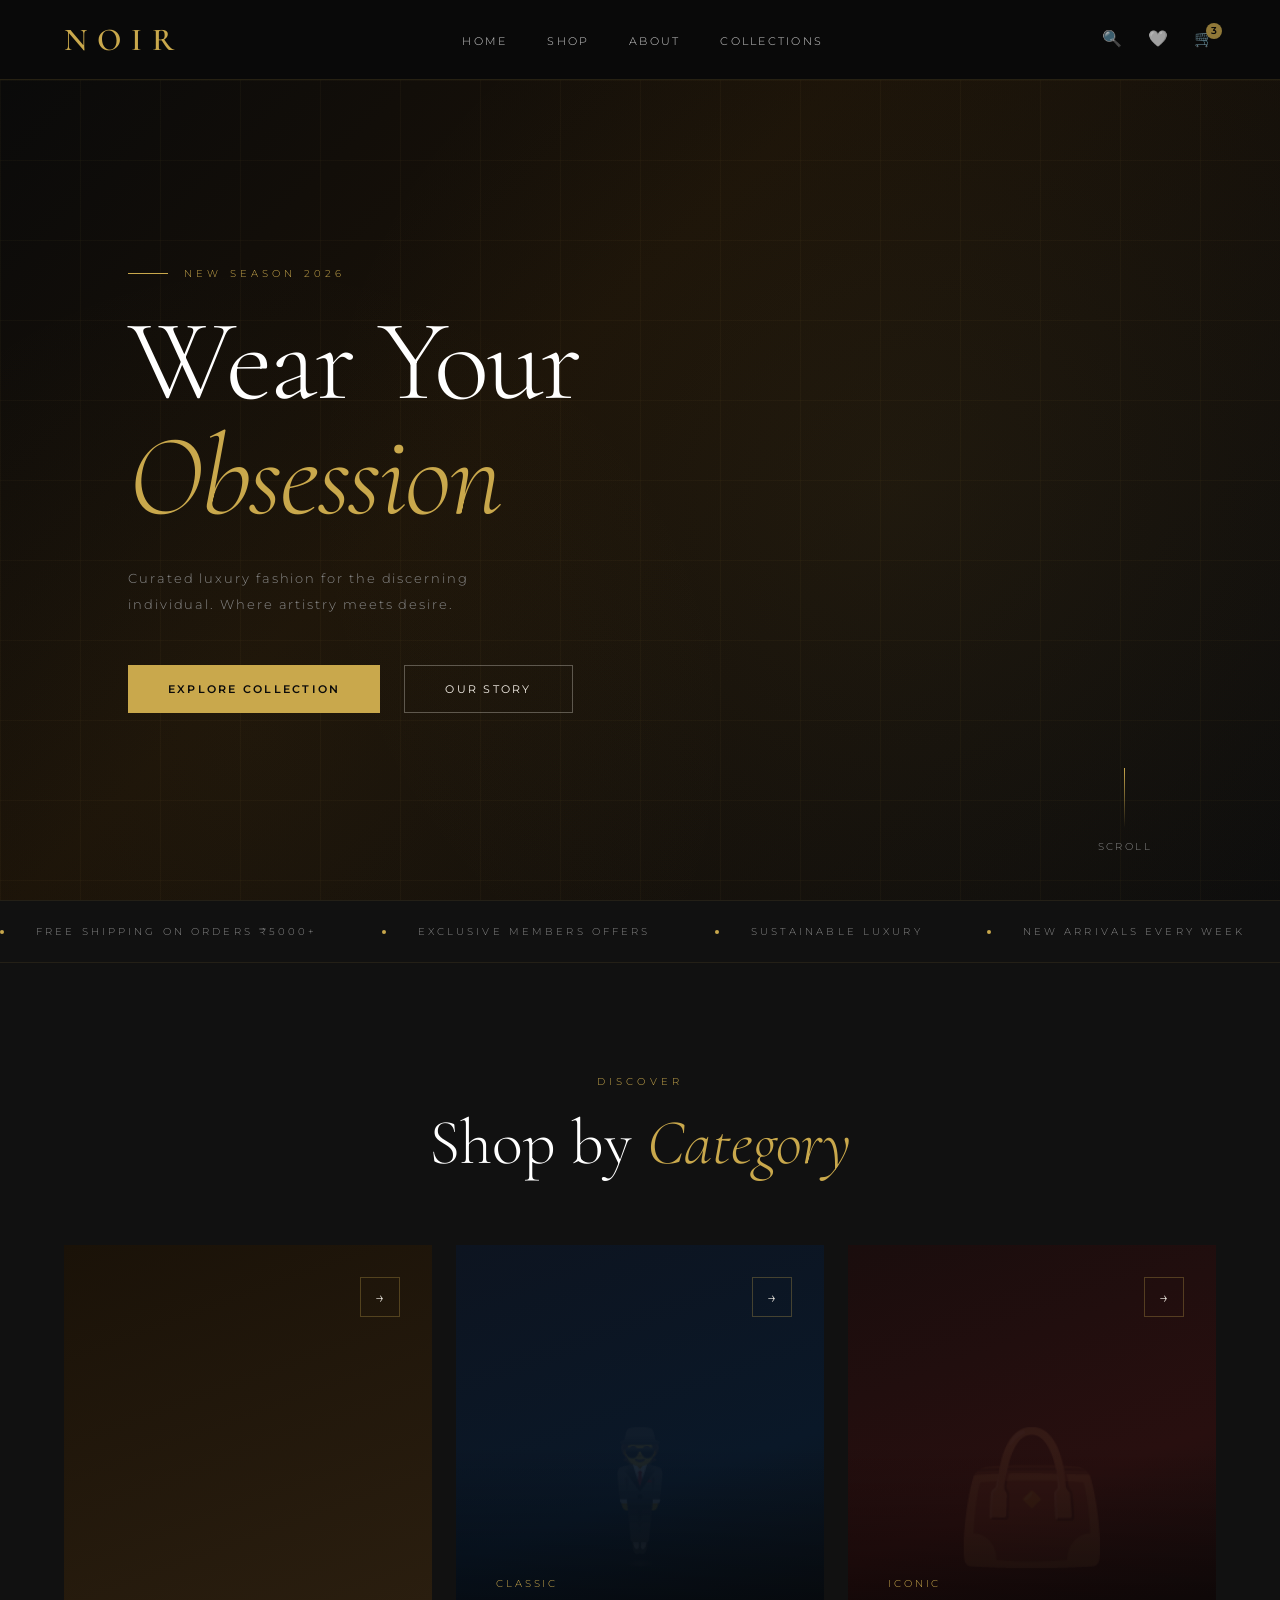
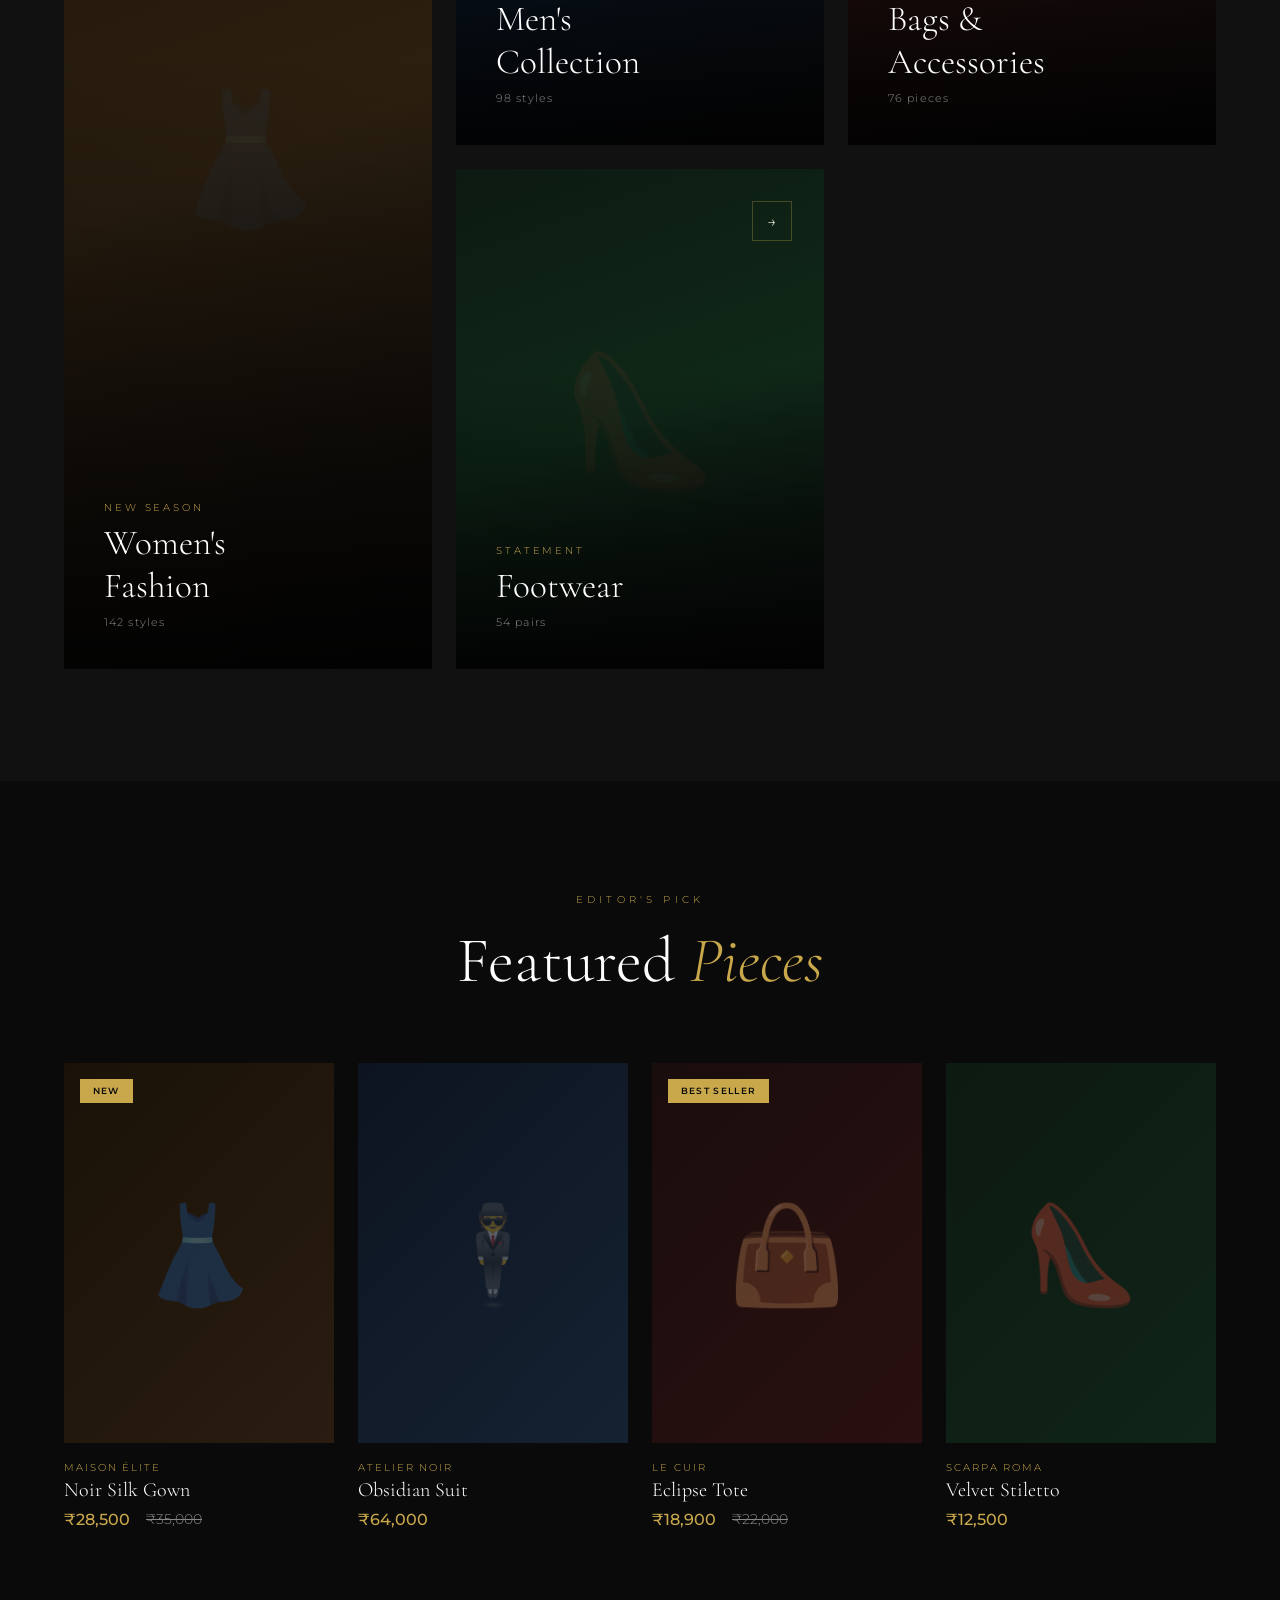
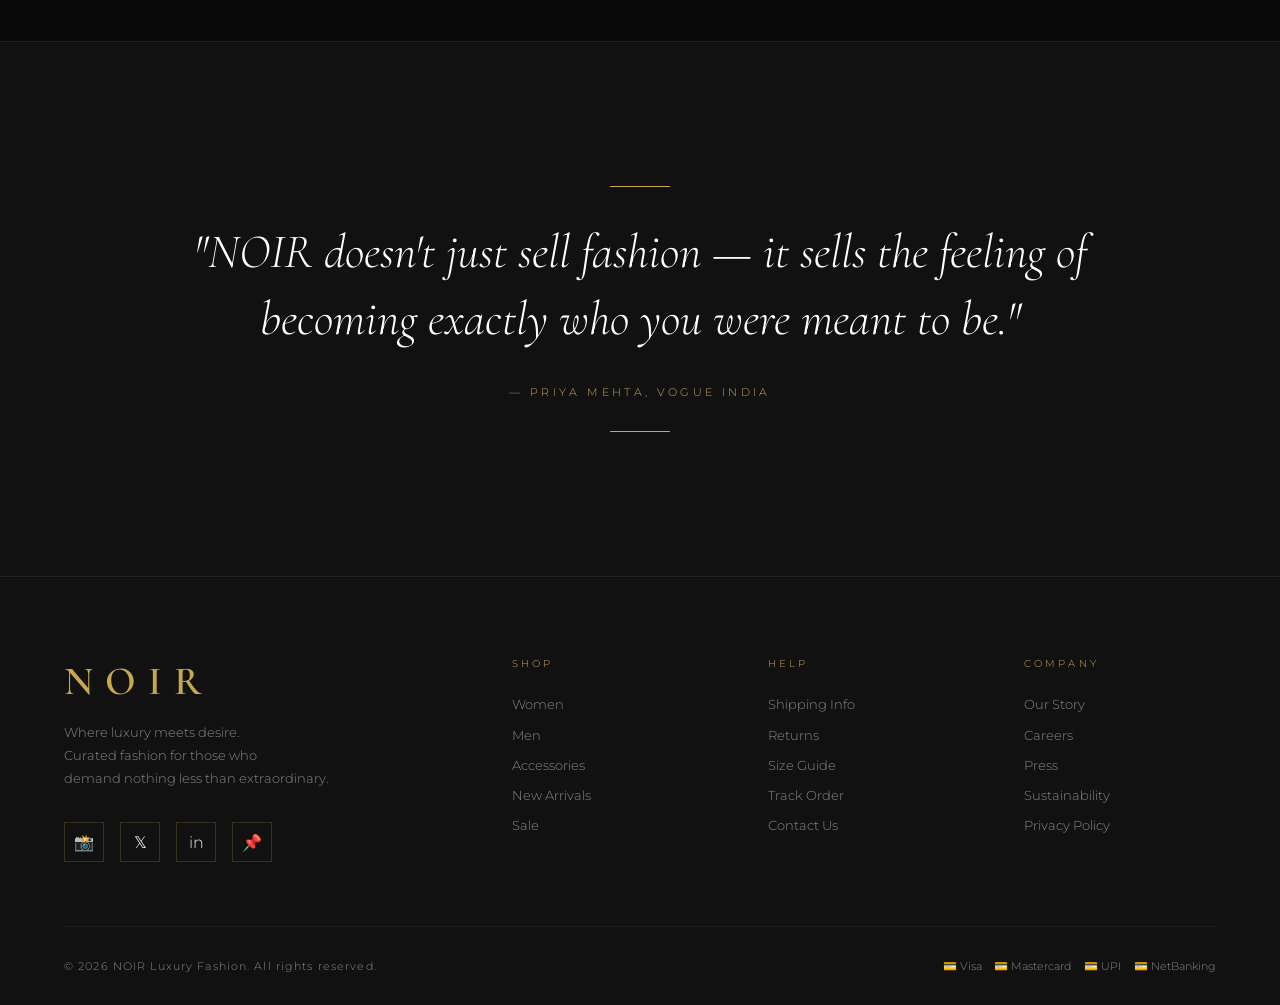
<file: index.html>
<!DOCTYPE html>
<html lang="en">
<head>
  <meta charset="UTF-8" />
  <meta name="viewport" content="width=device-width, initial-scale=1.0"/>
  <title>NOIR — Luxury Fashion</title>
  <link href="https://fonts.googleapis.com/css2?family=Cormorant+Garamond:ital,wght@0,300;0,400;0,600;1,300;1,400&family=Montserrat:wght@300;400;500;600&display=swap" rel="stylesheet"/>
  <style>
    :root {
      --black: #0a0a0a;
      --off-black: #111111;
      --dark: #1a1a1a;
      --mid: #2a2a2a;
      --gold: #c9a84c;
      --gold-light: #e8c97a;
      --cream: #f5f0e8;
      --white: #ffffff;
      --gray: #888888;
      --light-gray: #cccccc;
      --font-display: 'Cormorant Garamond', serif;
      --font-body: 'Montserrat', sans-serif;
    }

    * { margin: 0; padding: 0; box-sizing: border-box; }

    html { scroll-behavior: smooth; }

    body {
      background: var(--black);
      color: var(--cream);
      font-family: var(--font-body);
      font-weight: 300;
      overflow-x: hidden;
    }

    /* ─── NAV ─── */
    nav {
      position: fixed; top: 0; left: 0; right: 0; z-index: 999;
      display: flex; align-items: center; justify-content: space-between;
      padding: 0 4rem;
      height: 80px;
      background: rgba(10,10,10,0.92);
      backdrop-filter: blur(12px);
      border-bottom: 1px solid rgba(201,168,76,0.15);
      transition: all 0.3s ease;
    }

    .nav-logo {
      font-family: var(--font-display);
      font-size: 2rem;
      font-weight: 600;
      letter-spacing: 0.3em;
      color: var(--gold);
      cursor: pointer;
      text-decoration: none;
    }

    .nav-links {
      display: flex; gap: 2.5rem; list-style: none;
    }

    .nav-links a {
      font-size: 0.7rem;
      letter-spacing: 0.2em;
      text-transform: uppercase;
      color: var(--light-gray);
      text-decoration: none;
      transition: color 0.3s;
      cursor: pointer;
    }

    .nav-links a:hover { color: var(--gold); }

    .nav-actions {
      display: flex; align-items: center; gap: 1.5rem;
    }

    .nav-icon {
      width: 22px; height: 22px;
      cursor: pointer; opacity: 0.7;
      transition: opacity 0.3s;
      position: relative;
    }
    .nav-icon:hover { opacity: 1; }

    .cart-badge {
      position: absolute; top: -6px; right: -6px;
      background: var(--gold); color: var(--black);
      font-size: 0.6rem; font-weight: 600;
      width: 16px; height: 16px;
      border-radius: 50%;
      display: flex; align-items: center; justify-content: center;
    }

    /* ─── PAGES ─── */
    .page { display: none; min-height: 100vh; padding-top: 80px; }
    .page.active { display: block; }

    /* ─── HOME PAGE ─── */
    .hero {
      position: relative; height: calc(100vh - 80px);
      display: flex; align-items: center;
      overflow: hidden;
    }

    .hero-bg {
      position: absolute; inset: 0;
      background: linear-gradient(135deg, #0a0a0a 0%, #1a1208 40%, #0d0d0d 100%);
    }

    .hero-pattern {
      position: absolute; inset: 0;
      background-image:
        radial-gradient(circle at 70% 50%, rgba(201,168,76,0.06) 0%, transparent 60%),
        radial-gradient(circle at 20% 80%, rgba(201,168,76,0.04) 0%, transparent 40%);
    }

    .hero-grid {
      position: absolute; inset: 0;
      background-image: linear-gradient(rgba(201,168,76,0.04) 1px, transparent 1px),
        linear-gradient(90deg, rgba(201,168,76,0.04) 1px, transparent 1px);
      background-size: 80px 80px;
    }

    .hero-content {
      position: relative; z-index: 2;
      padding: 0 8rem;
      max-width: 900px;
      animation: heroIn 1.2s cubic-bezier(0.16, 1, 0.3, 1) forwards;
    }

    @keyframes heroIn {
      from { opacity: 0; transform: translateY(40px); }
      to   { opacity: 1; transform: translateY(0); }
    }

    .hero-eyebrow {
      font-size: 0.65rem;
      letter-spacing: 0.4em;
      text-transform: uppercase;
      color: var(--gold);
      margin-bottom: 1.5rem;
      display: flex; align-items: center; gap: 1rem;
    }

    .hero-eyebrow::before {
      content: '';
      display: block; width: 40px; height: 1px;
      background: var(--gold);
    }

    .hero-title {
      font-family: var(--font-display);
      font-size: clamp(4rem, 9vw, 8rem);
      font-weight: 300;
      line-height: 1;
      letter-spacing: -0.02em;
      color: var(--white);
      margin-bottom: 2rem;
    }

    .hero-title em {
      font-style: italic;
      color: var(--gold);
    }

    .hero-sub {
      font-size: 0.8rem;
      letter-spacing: 0.15em;
      color: var(--gray);
      max-width: 400px;
      line-height: 2;
      margin-bottom: 3rem;
    }

    .hero-cta {
      display: flex; gap: 1.5rem;
    }

    .btn-primary {
      background: var(--gold);
      color: var(--black);
      border: none;
      padding: 1rem 2.5rem;
      font-family: var(--font-body);
      font-size: 0.7rem;
      font-weight: 600;
      letter-spacing: 0.2em;
      text-transform: uppercase;
      cursor: pointer;
      transition: all 0.3s;
    }

    .btn-primary:hover {
      background: var(--gold-light);
      transform: translateY(-2px);
      box-shadow: 0 12px 40px rgba(201,168,76,0.3);
    }

    .btn-outline {
      background: transparent;
      color: var(--cream);
      border: 1px solid rgba(245,240,232,0.3);
      padding: 1rem 2.5rem;
      font-family: var(--font-body);
      font-size: 0.7rem;
      font-weight: 400;
      letter-spacing: 0.2em;
      text-transform: uppercase;
      cursor: pointer;
      transition: all 0.3s;
    }

    .btn-outline:hover {
      border-color: var(--gold);
      color: var(--gold);
    }

    .hero-scroll {
      position: absolute; bottom: 3rem; right: 8rem;
      display: flex; flex-direction: column; align-items: center; gap: 0.8rem;
      font-size: 0.6rem; letter-spacing: 0.25em; text-transform: uppercase;
      color: var(--gray);
      animation: bounce 2s ease-in-out infinite;
    }

    @keyframes bounce {
      0%, 100% { transform: translateY(0); }
      50% { transform: translateY(-6px); }
    }

    .scroll-line {
      width: 1px; height: 60px;
      background: linear-gradient(to bottom, var(--gold), transparent);
    }

    /* ─── FEATURED CATEGORIES ─── */
    .section { padding: 7rem 4rem; }
    .section-header { text-align: center; margin-bottom: 4rem; }

    .section-eyebrow {
      font-size: 0.65rem;
      letter-spacing: 0.4em;
      text-transform: uppercase;
      color: var(--gold);
      margin-bottom: 1rem;
    }

    .section-title {
      font-family: var(--font-display);
      font-size: clamp(2.5rem, 5vw, 4rem);
      font-weight: 300;
      color: var(--white);
    }

    .section-title em { font-style: italic; color: var(--gold); }

    .categories-grid {
      display: grid;
      grid-template-columns: repeat(3, 1fr);
      gap: 1.5rem;
      max-width: 1400px;
      margin: 0 auto;
    }

    .cat-card {
      position: relative;
      height: 500px;
      cursor: pointer;
      overflow: hidden;
      background: var(--dark);
    }

    .cat-card:first-child { grid-row: span 2; height: auto; }

    .cat-bg {
      position: absolute; inset: 0;
      transition: transform 0.6s cubic-bezier(0.16, 1, 0.3, 1);
    }

    .cat-card:hover .cat-bg { transform: scale(1.05); }

    .cat-bg-1 { background: linear-gradient(160deg, #1a1208 0%, #2d2010 50%, #0d0d0d 100%); }
    .cat-bg-2 { background: linear-gradient(160deg, #0d1420 0%, #0a1828 50%, #0d0d0d 100%); }
    .cat-bg-3 { background: linear-gradient(160deg, #1a0d0d 0%, #280f0f 50%, #0d0d0d 100%); }
    .cat-bg-4 { background: linear-gradient(160deg, #0d1a12 0%, #0f2818 50%, #0d0d0d 100%); }

    .cat-pattern {
      position: absolute; inset: 0;
      display: flex; align-items: center; justify-content: center;
    }

    .cat-icon {
      font-size: 8rem;
      opacity: 0.07;
      transition: opacity 0.3s, transform 0.6s;
    }

    .cat-card:hover .cat-icon {
      opacity: 0.12;
      transform: scale(1.1) rotate(5deg);
    }

    .cat-overlay {
      position: absolute; inset: 0;
      background: linear-gradient(to top, rgba(0,0,0,0.85) 0%, transparent 60%);
    }

    .cat-content {
      position: absolute; bottom: 2.5rem; left: 2.5rem; right: 2.5rem;
    }

    .cat-tag {
      font-size: 0.6rem; letter-spacing: 0.3em; text-transform: uppercase;
      color: var(--gold); margin-bottom: 0.5rem;
    }

    .cat-name {
      font-family: var(--font-display);
      font-size: 2.2rem;
      font-weight: 300;
      color: var(--white);
      margin-bottom: 0.5rem;
    }

    .cat-count {
      font-size: 0.7rem; color: var(--gray); letter-spacing: 0.1em;
    }

    .cat-arrow {
      position: absolute; top: 2rem; right: 2rem;
      width: 40px; height: 40px;
      border: 1px solid rgba(201,168,76,0.3);
      display: flex; align-items: center; justify-content: center;
      transition: all 0.3s;
    }

    .cat-card:hover .cat-arrow {
      background: var(--gold);
      border-color: var(--gold);
    }

    /* ─── MARQUEE ─── */
    .marquee-section {
      border-top: 1px solid rgba(201,168,76,0.1);
      border-bottom: 1px solid rgba(201,168,76,0.1);
      padding: 1.5rem 0;
      overflow: hidden;
      background: var(--off-black);
    }

    .marquee-track {
      display: flex; gap: 4rem;
      animation: marquee 25s linear infinite;
      white-space: nowrap;
    }

    @keyframes marquee {
      from { transform: translateX(0); }
      to   { transform: translateX(-50%); }
    }

    .marquee-item {
      font-size: 0.65rem;
      letter-spacing: 0.3em;
      text-transform: uppercase;
      color: var(--gray);
      display: flex; align-items: center; gap: 2rem;
    }

    .marquee-dot {
      width: 4px; height: 4px;
      background: var(--gold);
      border-radius: 50%;
      flex-shrink: 0;
    }

    /* ─── FEATURED PRODUCTS (HOME) ─── */
    .products-grid {
      display: grid;
      grid-template-columns: repeat(4, 1fr);
      gap: 1.5rem;
      max-width: 1400px;
      margin: 0 auto;
    }

    .product-card {
      cursor: pointer;
      transition: transform 0.3s;
    }

    .product-card:hover { transform: translateY(-8px); }

    .product-img {
      height: 380px;
      background: var(--dark);
      position: relative;
      overflow: hidden;
      margin-bottom: 1.2rem;
    }

    .product-img-bg {
      position: absolute; inset: 0;
      display: flex; align-items: center; justify-content: center;
      transition: transform 0.6s cubic-bezier(0.16, 1, 0.3, 1);
    }

    .product-card:hover .product-img-bg { transform: scale(1.04); }

    .product-emoji { font-size: 6rem; opacity: 0.3; }

    .product-badge {
      position: absolute; top: 1rem; left: 1rem;
      background: var(--gold); color: var(--black);
      font-size: 0.55rem; font-weight: 600;
      letter-spacing: 0.15em; text-transform: uppercase;
      padding: 0.4rem 0.8rem;
    }

    .product-actions {
      position: absolute; bottom: 1rem; right: 1rem;
      display: flex; flex-direction: column; gap: 0.5rem;
      opacity: 0;
      transform: translateX(10px);
      transition: all 0.3s;
    }

    .product-card:hover .product-actions {
      opacity: 1;
      transform: translateX(0);
    }

    .product-action-btn {
      width: 40px; height: 40px;
      background: rgba(10,10,10,0.9);
      border: 1px solid rgba(201,168,76,0.3);
      display: flex; align-items: center; justify-content: center;
      cursor: pointer;
      font-size: 1rem;
      transition: all 0.2s;
    }

    .product-action-btn:hover {
      background: var(--gold);
      border-color: var(--gold);
    }

    .product-brand {
      font-size: 0.6rem;
      letter-spacing: 0.2em;
      text-transform: uppercase;
      color: var(--gold);
      margin-bottom: 0.3rem;
    }

    .product-name {
      font-family: var(--font-display);
      font-size: 1.25rem;
      font-weight: 300;
      color: var(--white);
      margin-bottom: 0.5rem;
    }

    .product-price-row {
      display: flex; align-items: center; gap: 1rem;
    }

    .product-price {
      font-size: 1rem;
      color: var(--gold);
      font-weight: 500;
    }

    .product-price-original {
      font-size: 0.85rem;
      color: var(--gray);
      text-decoration: line-through;
    }

    /* ─── TESTIMONIAL ─── */
    .testimonial-section {
      background: var(--off-black);
      padding: 7rem 4rem;
      text-align: center;
      border-top: 1px solid rgba(201,168,76,0.1);
    }

    .testimonial-quote {
      font-family: var(--font-display);
      font-size: clamp(1.8rem, 4vw, 3rem);
      font-weight: 300;
      font-style: italic;
      color: var(--white);
      max-width: 900px;
      margin: 0 auto 2rem;
      line-height: 1.4;
    }

    .testimonial-author {
      font-size: 0.7rem;
      letter-spacing: 0.3em;
      text-transform: uppercase;
      color: var(--gold);
    }

    /* ─── SHOP PAGE ─── */
    .shop-header {
      padding: 4rem 4rem 2rem;
      border-bottom: 1px solid rgba(201,168,76,0.1);
      display: flex; align-items: flex-end; justify-content: space-between;
    }

    .shop-title-block { }

    .shop-title {
      font-family: var(--font-display);
      font-size: clamp(3rem, 6vw, 5rem);
      font-weight: 300;
      color: var(--white);
    }

    .shop-count {
      font-size: 0.7rem;
      color: var(--gray);
      letter-spacing: 0.15em;
      margin-top: 0.5rem;
    }

    .shop-controls {
      display: flex; align-items: center; gap: 1.5rem;
    }

    .filter-btn {
      background: transparent;
      border: 1px solid rgba(201,168,76,0.3);
      color: var(--cream);
      padding: 0.7rem 1.5rem;
      font-family: var(--font-body);
      font-size: 0.65rem;
      letter-spacing: 0.2em;
      text-transform: uppercase;
      cursor: pointer;
      transition: all 0.3s;
    }

    .filter-btn:hover, .filter-btn.active {
      background: var(--gold);
      border-color: var(--gold);
      color: var(--black);
    }

    .sort-select {
      background: var(--dark);
      border: 1px solid rgba(201,168,76,0.2);
      color: var(--cream);
      padding: 0.7rem 1.2rem;
      font-family: var(--font-body);
      font-size: 0.65rem;
      letter-spacing: 0.1em;
      cursor: pointer;
    }

    .shop-layout {
      display: grid;
      grid-template-columns: 260px 1fr;
      gap: 0;
      min-height: 80vh;
    }

    .shop-sidebar {
      border-right: 1px solid rgba(201,168,76,0.1);
      padding: 3rem 2rem;
    }

    .sidebar-section { margin-bottom: 2.5rem; }

    .sidebar-title {
      font-size: 0.65rem;
      letter-spacing: 0.3em;
      text-transform: uppercase;
      color: var(--gold);
      margin-bottom: 1.2rem;
    }

    .filter-list { list-style: none; }

    .filter-list li {
      display: flex; align-items: center; justify-content: space-between;
      padding: 0.5rem 0;
      cursor: pointer;
      transition: color 0.2s;
    }

    .filter-list li:hover { color: var(--gold); }

    .filter-label {
      font-size: 0.8rem;
      color: var(--light-gray);
    }

    .filter-count {
      font-size: 0.65rem;
      color: var(--gray);
    }

    .price-range {
      margin-top: 0.5rem;
    }

    .price-inputs {
      display: flex; gap: 1rem; margin-top: 0.8rem;
    }

    .price-input {
      background: var(--dark);
      border: 1px solid rgba(201,168,76,0.2);
      color: var(--cream);
      padding: 0.5rem 0.8rem;
      font-family: var(--font-body);
      font-size: 0.75rem;
      width: 100%;
    }

    .shop-products { padding: 3rem; }

    .shop-grid {
      display: grid;
      grid-template-columns: repeat(3, 1fr);
      gap: 2rem;
    }

    /* ─── PRODUCT DETAIL PAGE ─── */
    .detail-layout {
      display: grid;
      grid-template-columns: 1fr 1fr;
      gap: 0;
      min-height: calc(100vh - 80px);
    }

    .detail-gallery {
      position: relative;
      background: var(--dark);
      display: flex; align-items: center; justify-content: center;
      min-height: 700px;
    }

    .gallery-main {
      display: flex; align-items: center; justify-content: center;
      height: 100%;
      font-size: 12rem;
      opacity: 0.25;
    }

    .gallery-thumbs {
      position: absolute; left: 2rem; top: 50%;
      transform: translateY(-50%);
      display: flex; flex-direction: column; gap: 0.8rem;
    }

    .thumb {
      width: 60px; height: 70px;
      background: var(--mid);
      border: 1px solid transparent;
      cursor: pointer;
      display: flex; align-items: center; justify-content: center;
      font-size: 1.5rem;
      opacity: 0.5;
      transition: all 0.2s;
    }

    .thumb.active {
      border-color: var(--gold);
      opacity: 1;
    }

    .detail-info {
      padding: 5rem;
      background: var(--off-black);
      display: flex; flex-direction: column; justify-content: center;
    }

    .detail-brand {
      font-size: 0.65rem;
      letter-spacing: 0.35em;
      text-transform: uppercase;
      color: var(--gold);
      margin-bottom: 1rem;
    }

    .detail-name {
      font-family: var(--font-display);
      font-size: clamp(2.5rem, 4vw, 3.5rem);
      font-weight: 300;
      color: var(--white);
      line-height: 1.1;
      margin-bottom: 1.5rem;
    }

    .detail-rating {
      display: flex; align-items: center; gap: 1rem;
      margin-bottom: 2rem;
    }

    .stars { color: var(--gold); font-size: 1rem; letter-spacing: 0.1em; }

    .rating-count {
      font-size: 0.7rem;
      color: var(--gray);
    }

    .detail-price {
      font-size: 2.5rem;
      color: var(--gold);
      font-family: var(--font-display);
      margin-bottom: 0.5rem;
    }

    .detail-price-note {
      font-size: 0.7rem;
      color: var(--gray);
      margin-bottom: 2.5rem;
    }

    .detail-divider {
      height: 1px;
      background: rgba(201,168,76,0.1);
      margin: 2rem 0;
    }

    .option-label {
      font-size: 0.65rem;
      letter-spacing: 0.25em;
      text-transform: uppercase;
      color: var(--gray);
      margin-bottom: 0.8rem;
    }

    .size-grid {
      display: flex; gap: 0.7rem;
      flex-wrap: wrap;
      margin-bottom: 2rem;
    }

    .size-btn {
      width: 50px; height: 50px;
      background: transparent;
      border: 1px solid rgba(201,168,76,0.2);
      color: var(--cream);
      font-family: var(--font-body);
      font-size: 0.75rem;
      cursor: pointer;
      transition: all 0.2s;
    }

    .size-btn:hover, .size-btn.active {
      background: var(--gold);
      border-color: var(--gold);
      color: var(--black);
    }

    .color-grid {
      display: flex; gap: 0.7rem;
      margin-bottom: 2rem;
    }

    .color-btn {
      width: 36px; height: 36px;
      border-radius: 50%;
      border: 2px solid transparent;
      cursor: pointer;
      transition: all 0.2s;
    }

    .color-btn.active { border-color: var(--gold); }

    .qty-add {
      display: flex; gap: 1rem; margin-bottom: 1.5rem;
    }

    .qty-control {
      display: flex; align-items: center;
      border: 1px solid rgba(201,168,76,0.2);
    }

    .qty-btn {
      width: 44px; height: 54px;
      background: transparent;
      border: none;
      color: var(--cream);
      font-size: 1.2rem;
      cursor: pointer;
      transition: background 0.2s;
    }

    .qty-btn:hover { background: rgba(201,168,76,0.1); }

    .qty-num {
      width: 50px; text-align: center;
      font-size: 0.9rem;
      color: var(--white);
    }

    .add-to-cart-btn {
      flex: 1;
      background: var(--gold);
      border: none;
      color: var(--black);
      font-family: var(--font-body);
      font-size: 0.7rem;
      font-weight: 600;
      letter-spacing: 0.25em;
      text-transform: uppercase;
      cursor: pointer;
      transition: all 0.3s;
    }

    .add-to-cart-btn:hover {
      background: var(--gold-light);
    }

    .wishlist-btn {
      width: 54px; height: 54px;
      background: transparent;
      border: 1px solid rgba(201,168,76,0.2);
      color: var(--cream);
      font-size: 1.2rem;
      cursor: pointer;
      transition: all 0.2s;
    }

    .wishlist-btn:hover {
      background: rgba(201,168,76,0.1);
      color: var(--gold);
    }

    .detail-features {
      display: grid; grid-template-columns: 1fr 1fr;
      gap: 1rem;
      margin-top: 2rem;
    }

    .feature-item {
      display: flex; align-items: flex-start; gap: 0.8rem;
    }

    .feature-icon { font-size: 1rem; color: var(--gold); flex-shrink: 0; }

    .feature-text {
      font-size: 0.75rem;
      color: var(--gray);
      line-height: 1.6;
    }

    /* ─── CART PAGE ─── */
    .cart-layout {
      display: grid;
      grid-template-columns: 1fr 380px;
      gap: 0;
      padding: 4rem;
      max-width: 1400px;
      margin: 0 auto;
    }

    .cart-items { padding-right: 4rem; }

    .cart-page-title {
      font-family: var(--font-display);
      font-size: 3rem;
      font-weight: 300;
      color: var(--white);
      margin-bottom: 0.5rem;
    }

    .cart-item-count {
      font-size: 0.7rem;
      color: var(--gray);
      letter-spacing: 0.15em;
      margin-bottom: 3rem;
    }

    .cart-item {
      display: grid;
      grid-template-columns: 120px 1fr auto;
      gap: 1.5rem;
      padding: 2rem 0;
      border-bottom: 1px solid rgba(201,168,76,0.1);
      align-items: center;
    }

    .cart-item-img {
      height: 140px;
      background: var(--dark);
      display: flex; align-items: center; justify-content: center;
      font-size: 3rem;
    }

    .cart-item-brand {
      font-size: 0.6rem;
      letter-spacing: 0.2em;
      text-transform: uppercase;
      color: var(--gold);
      margin-bottom: 0.3rem;
    }

    .cart-item-name {
      font-family: var(--font-display);
      font-size: 1.3rem;
      font-weight: 300;
      color: var(--white);
      margin-bottom: 0.5rem;
    }

    .cart-item-meta {
      font-size: 0.7rem;
      color: var(--gray);
      margin-bottom: 1rem;
    }

    .cart-item-qty {
      display: flex; align-items: center; gap: 0;
      border: 1px solid rgba(201,168,76,0.2);
      width: fit-content;
    }

    .cart-qty-btn {
      width: 32px; height: 32px;
      background: transparent;
      border: none;
      color: var(--cream);
      font-size: 1rem;
      cursor: pointer;
    }

    .cart-qty-num {
      width: 40px; text-align: center;
      font-size: 0.8rem;
      color: var(--white);
    }

    .cart-item-price {
      text-align: right;
    }

    .cart-price-main {
      font-family: var(--font-display);
      font-size: 1.4rem;
      color: var(--gold);
      margin-bottom: 0.5rem;
    }

    .cart-remove {
      background: none; border: none;
      font-size: 0.65rem;
      letter-spacing: 0.15em;
      text-transform: uppercase;
      color: var(--gray);
      cursor: pointer;
      transition: color 0.2s;
    }

    .cart-remove:hover { color: #c0392b; }

    .cart-summary {
      background: var(--off-black);
      border: 1px solid rgba(201,168,76,0.15);
      padding: 2.5rem;
      height: fit-content;
      position: sticky;
      top: 100px;
    }

    .summary-title {
      font-family: var(--font-display);
      font-size: 1.8rem;
      font-weight: 300;
      color: var(--white);
      margin-bottom: 2rem;
    }

    .summary-row {
      display: flex; justify-content: space-between;
      padding: 0.8rem 0;
      font-size: 0.8rem;
      color: var(--gray);
      border-bottom: 1px solid rgba(255,255,255,0.05);
    }

    .summary-row.total {
      border-bottom: none;
      margin-top: 1rem;
      padding-top: 1.5rem;
      border-top: 1px solid rgba(201,168,76,0.2);
      font-size: 1rem;
      color: var(--white);
    }

    .summary-total-price {
      font-family: var(--font-display);
      font-size: 1.5rem;
      color: var(--gold);
    }

    .promo-field {
      display: flex; gap: 0; margin: 1.5rem 0;
    }

    .promo-input {
      flex: 1;
      background: var(--dark);
      border: 1px solid rgba(201,168,76,0.2);
      border-right: none;
      color: var(--cream);
      padding: 0.8rem 1rem;
      font-family: var(--font-body);
      font-size: 0.75rem;
    }

    .promo-apply {
      background: transparent;
      border: 1px solid rgba(201,168,76,0.2);
      color: var(--gold);
      padding: 0.8rem 1.2rem;
      font-family: var(--font-body);
      font-size: 0.65rem;
      letter-spacing: 0.15em;
      text-transform: uppercase;
      cursor: pointer;
      transition: all 0.2s;
    }

    .promo-apply:hover {
      background: var(--gold);
      color: var(--black);
    }

    .checkout-btn {
      width: 100%;
      background: var(--gold);
      border: none;
      color: var(--black);
      padding: 1.2rem;
      font-family: var(--font-body);
      font-size: 0.7rem;
      font-weight: 600;
      letter-spacing: 0.25em;
      text-transform: uppercase;
      cursor: pointer;
      margin-top: 1.5rem;
      transition: all 0.3s;
    }

    .checkout-btn:hover {
      background: var(--gold-light);
      box-shadow: 0 8px 30px rgba(201,168,76,0.3);
    }

    .secure-note {
      text-align: center;
      margin-top: 1rem;
      font-size: 0.65rem;
      color: var(--gray);
      letter-spacing: 0.1em;
    }

    /* ─── ABOUT PAGE ─── */
    .about-hero {
      height: 60vh;
      display: flex; align-items: center;
      background: linear-gradient(135deg, #0a0a0a, #1a1208);
      padding: 0 8rem;
      position: relative;
      overflow: hidden;
    }

    .about-hero-text {
      font-family: var(--font-display);
      font-size: clamp(3rem, 7vw, 6rem);
      font-weight: 300;
      color: var(--white);
      line-height: 1.1;
      max-width: 800px;
      position: relative; z-index: 1;
    }

    .about-hero-text em { color: var(--gold); font-style: italic; }

    .about-content {
      display: grid;
      grid-template-columns: 1fr 1fr;
      gap: 0;
    }

    .about-left {
      padding: 6rem 5rem;
      background: var(--off-black);
    }

    .about-right {
      padding: 6rem 5rem;
      background: var(--dark);
    }

    .about-heading {
      font-family: var(--font-display);
      font-size: 2.5rem;
      font-weight: 300;
      color: var(--white);
      margin-bottom: 2rem;
    }

    .about-text {
      font-size: 0.85rem;
      line-height: 2;
      color: var(--gray);
      margin-bottom: 1.5rem;
    }

    .about-stat-row {
      display: grid;
      grid-template-columns: repeat(4, 1fr);
      gap: 0;
      background: var(--black);
      border-top: 1px solid rgba(201,168,76,0.1);
    }

    .about-stat {
      padding: 3.5rem 3rem;
      border-right: 1px solid rgba(201,168,76,0.1);
      text-align: center;
    }

    .about-stat:last-child { border-right: none; }

    .stat-num {
      font-family: var(--font-display);
      font-size: 3.5rem;
      font-weight: 300;
      color: var(--gold);
      display: block;
    }

    .stat-label {
      font-size: 0.65rem;
      letter-spacing: 0.25em;
      text-transform: uppercase;
      color: var(--gray);
    }

    /* ─── FOOTER ─── */
    footer {
      background: var(--off-black);
      border-top: 1px solid rgba(201,168,76,0.1);
      padding: 5rem 4rem 2rem;
    }

    .footer-grid {
      display: grid;
      grid-template-columns: 2fr 1fr 1fr 1fr;
      gap: 4rem;
      margin-bottom: 4rem;
    }

    .footer-brand {
      font-family: var(--font-display);
      font-size: 2.5rem;
      font-weight: 600;
      letter-spacing: 0.3em;
      color: var(--gold);
      margin-bottom: 1rem;
    }

    .footer-tagline {
      font-size: 0.8rem;
      color: var(--gray);
      line-height: 1.8;
      margin-bottom: 2rem;
    }

    .footer-social {
      display: flex; gap: 1rem;
    }

    .social-btn {
      width: 40px; height: 40px;
      border: 1px solid rgba(201,168,76,0.2);
      display: flex; align-items: center; justify-content: center;
      font-size: 1rem;
      cursor: pointer;
      transition: all 0.2s;
    }

    .social-btn:hover {
      background: var(--gold);
      border-color: var(--gold);
    }

    .footer-col-title {
      font-size: 0.65rem;
      letter-spacing: 0.3em;
      text-transform: uppercase;
      color: var(--gold);
      margin-bottom: 1.5rem;
    }

    .footer-links { list-style: none; }

    .footer-links li {
      margin-bottom: 0.7rem;
    }

    .footer-links a {
      font-size: 0.8rem;
      color: var(--gray);
      text-decoration: none;
      cursor: pointer;
      transition: color 0.2s;
    }

    .footer-links a:hover { color: var(--gold); }

    .footer-bottom {
      display: flex; justify-content: space-between; align-items: center;
      padding-top: 2rem;
      border-top: 1px solid rgba(255,255,255,0.05);
    }

    .footer-copyright {
      font-size: 0.7rem;
      color: var(--gray);
      letter-spacing: 0.1em;
    }

    .footer-payments {
      display: flex; gap: 0.8rem;
      font-size: 0.7rem;
      color: var(--gray);
    }

    /* ─── NOTIFICATION ─── */
    .notification {
      position: fixed;
      bottom: 2rem; right: 2rem;
      background: var(--dark);
      border: 1px solid var(--gold);
      border-left: 4px solid var(--gold);
      padding: 1rem 1.5rem;
      z-index: 1000;
      display: flex; align-items: center; gap: 1rem;
      transform: translateX(120%);
      transition: transform 0.4s cubic-bezier(0.16, 1, 0.3, 1);
      max-width: 320px;
    }

    .notification.show { transform: translateX(0); }

    .notif-icon { font-size: 1.3rem; }

    .notif-text { }

    .notif-title {
      font-size: 0.75rem;
      color: var(--white);
      font-weight: 500;
      margin-bottom: 0.2rem;
    }

    .notif-sub {
      font-size: 0.65rem;
      color: var(--gray);
    }

    /* ─── MISC ─── */
    .gold-divider {
      width: 60px; height: 1px;
      background: var(--gold);
      margin: 2rem auto;
    }

    .back-btn {
      background: none;
      border: none;
      color: var(--gray);
      font-family: var(--font-body);
      font-size: 0.65rem;
      letter-spacing: 0.2em;
      text-transform: uppercase;
      cursor: pointer;
      display: flex; align-items: center; gap: 0.5rem;
      padding: 2rem 4rem;
      transition: color 0.2s;
    }

    .back-btn:hover { color: var(--gold); }
  </style>
</head>
<body>

<!-- NAV -->
<nav id="mainNav">
  <a class="nav-logo" onclick="showPage('home')">NOIR</a>
  <ul class="nav-links">
    <li><a onclick="showPage('home')">Home</a></li>
    <li><a onclick="showPage('shop')">Shop</a></li>
    <li><a onclick="showPage('about')">About</a></li>
    <li><a onclick="showPage('shop')">Collections</a></li>
  </ul>
  <div class="nav-actions">
    <div class="nav-icon" onclick="showPage('shop')" title="Search">🔍</div>
    <div class="nav-icon" title="Wishlist">🤍</div>
    <div class="nav-icon" onclick="showPage('cart')" title="Cart" style="position:relative">
      🛒
      <span class="cart-badge" id="cartBadge">3</span>
    </div>
  </div>
</nav>

<!-- ══════════════ HOME PAGE ══════════════ -->
<div id="page-home" class="page active">

  <!-- Hero -->
  <section class="hero">
    <div class="hero-bg"></div>
    <div class="hero-pattern"></div>
    <div class="hero-grid"></div>
    <div class="hero-content">
      <div class="hero-eyebrow">New Season 2026</div>
      <h1 class="hero-title">Wear Your<br><em>Obsession</em></h1>
      <p class="hero-sub">Curated luxury fashion for the discerning individual. Where artistry meets desire.</p>
      <div class="hero-cta">
        <button class="btn-primary" onclick="showPage('shop')">Explore Collection</button>
        <button class="btn-outline" onclick="showPage('about')">Our Story</button>
      </div>
    </div>
    <div class="hero-scroll">
      <div class="scroll-line"></div>
      Scroll
    </div>
  </section>

  <!-- Marquee -->
  <div class="marquee-section">
    <div class="marquee-track" id="marqueeTrack">
      <span class="marquee-item"><span class="marquee-dot"></span>Free Shipping on Orders ₹5000+</span>
      <span class="marquee-item"><span class="marquee-dot"></span>Exclusive Members Offers</span>
      <span class="marquee-item"><span class="marquee-dot"></span>Sustainable Luxury</span>
      <span class="marquee-item"><span class="marquee-dot"></span>New Arrivals Every Week</span>
      <span class="marquee-item"><span class="marquee-dot"></span>Authenticity Guaranteed</span>
      <span class="marquee-item"><span class="marquee-dot"></span>Easy Returns & Exchange</span>
      <span class="marquee-item"><span class="marquee-dot"></span>Free Shipping on Orders ₹5000+</span>
      <span class="marquee-item"><span class="marquee-dot"></span>Exclusive Members Offers</span>
      <span class="marquee-item"><span class="marquee-dot"></span>Sustainable Luxury</span>
      <span class="marquee-item"><span class="marquee-dot"></span>New Arrivals Every Week</span>
      <span class="marquee-item"><span class="marquee-dot"></span>Authenticity Guaranteed</span>
      <span class="marquee-item"><span class="marquee-dot"></span>Easy Returns & Exchange</span>
    </div>
  </div>

  <!-- Categories -->
  <section class="section" style="background: var(--off-black);">
    <div class="section-header">
      <div class="section-eyebrow">Discover</div>
      <h2 class="section-title">Shop by <em>Category</em></h2>
    </div>
    <div class="categories-grid">
      <div class="cat-card" onclick="showPage('shop')">
        <div class="cat-bg cat-bg-1"></div>
        <div class="cat-pattern"><div class="cat-icon">👗</div></div>
        <div class="cat-overlay"></div>
        <div class="cat-content">
          <div class="cat-tag">New Season</div>
          <div class="cat-name">Women's<br>Fashion</div>
          <div class="cat-count">142 styles</div>
        </div>
        <div class="cat-arrow">→</div>
      </div>
      <div class="cat-card" onclick="showPage('shop')">
        <div class="cat-bg cat-bg-2"></div>
        <div class="cat-pattern"><div class="cat-icon">🕴️</div></div>
        <div class="cat-overlay"></div>
        <div class="cat-content">
          <div class="cat-tag">Classic</div>
          <div class="cat-name">Men's<br>Collection</div>
          <div class="cat-count">98 styles</div>
        </div>
        <div class="cat-arrow">→</div>
      </div>
      <div class="cat-card" onclick="showPage('shop')">
        <div class="cat-bg cat-bg-3"></div>
        <div class="cat-pattern"><div class="cat-icon">👜</div></div>
        <div class="cat-overlay"></div>
        <div class="cat-content">
          <div class="cat-tag">Iconic</div>
          <div class="cat-name">Bags &<br>Accessories</div>
          <div class="cat-count">76 pieces</div>
        </div>
        <div class="cat-arrow">→</div>
      </div>
      <div class="cat-card" onclick="showPage('shop')">
        <div class="cat-bg cat-bg-4"></div>
        <div class="cat-pattern"><div class="cat-icon">👠</div></div>
        <div class="cat-overlay"></div>
        <div class="cat-content">
          <div class="cat-tag">Statement</div>
          <div class="cat-name">Footwear</div>
          <div class="cat-count">54 pairs</div>
        </div>
        <div class="cat-arrow">→</div>
      </div>
    </div>
  </section>

  <!-- Featured Products -->
  <section class="section" style="background: var(--black);">
    <div class="section-header">
      <div class="section-eyebrow">Editor's Pick</div>
      <h2 class="section-title">Featured <em>Pieces</em></h2>
    </div>
    <div class="products-grid">
      <div class="product-card" onclick="showProductDetail()">
        <div class="product-img" style="background: linear-gradient(135deg, #1a1208, #2a1c10);">
          <div class="product-img-bg"><div class="product-emoji">👗</div></div>
          <div class="product-badge">New</div>
          <div class="product-actions">
            <button class="product-action-btn" onclick="event.stopPropagation(); addToCart()">🛒</button>
            <button class="product-action-btn">🤍</button>
          </div>
        </div>
        <div class="product-brand">Maison Élite</div>
        <div class="product-name">Noir Silk Gown</div>
        <div class="product-price-row">
          <span class="product-price">₹28,500</span>
          <span class="product-price-original">₹35,000</span>
        </div>
      </div>
      <div class="product-card" onclick="showProductDetail()">
        <div class="product-img" style="background: linear-gradient(135deg, #0d1420, #152232);">
          <div class="product-img-bg"><div class="product-emoji">🕴️</div></div>
          <div class="product-actions">
            <button class="product-action-btn" onclick="event.stopPropagation(); addToCart()">🛒</button>
            <button class="product-action-btn">🤍</button>
          </div>
        </div>
        <div class="product-brand">Atelier Noir</div>
        <div class="product-name">Obsidian Suit</div>
        <div class="product-price-row">
          <span class="product-price">₹64,000</span>
        </div>
      </div>
      <div class="product-card" onclick="showProductDetail()">
        <div class="product-img" style="background: linear-gradient(135deg, #1a0d0d, #2a1010);">
          <div class="product-img-bg"><div class="product-emoji">👜</div></div>
          <div class="product-badge">Best Seller</div>
          <div class="product-actions">
            <button class="product-action-btn" onclick="event.stopPropagation(); addToCart()">🛒</button>
            <button class="product-action-btn">🤍</button>
          </div>
        </div>
        <div class="product-brand">Le Cuir</div>
        <div class="product-name">Eclipse Tote</div>
        <div class="product-price-row">
          <span class="product-price">₹18,900</span>
          <span class="product-price-original">₹22,000</span>
        </div>
      </div>
      <div class="product-card" onclick="showProductDetail()">
        <div class="product-img" style="background: linear-gradient(135deg, #0d1a12, #102418);">
          <div class="product-img-bg"><div class="product-emoji">👠</div></div>
          <div class="product-actions">
            <button class="product-action-btn" onclick="event.stopPropagation(); addToCart()">🛒</button>
            <button class="product-action-btn">🤍</button>
          </div>
        </div>
        <div class="product-brand">Scarpa Roma</div>
        <div class="product-name">Velvet Stiletto</div>
        <div class="product-price-row">
          <span class="product-price">₹12,500</span>
        </div>
      </div>
    </div>
  </section>

  <!-- Testimonial -->
  <div class="testimonial-section">
    <div class="gold-divider"></div>
    <p class="testimonial-quote">"NOIR doesn't just sell fashion — it sells the feeling of becoming exactly who you were meant to be."</p>
    <div class="testimonial-author">— Priya Mehta, Vogue India</div>
    <div class="gold-divider"></div>
  </div>

  <!-- Footer -->
  <footer>
    <div class="footer-grid">
      <div>
        <div class="footer-brand">NOIR</div>
        <div class="footer-tagline">Where luxury meets desire.<br>Curated fashion for those who<br>demand nothing less than extraordinary.</div>
        <div class="footer-social">
          <div class="social-btn">📸</div>
          <div class="social-btn">𝕏</div>
          <div class="social-btn">in</div>
          <div class="social-btn">📌</div>
        </div>
      </div>
      <div>
        <div class="footer-col-title">Shop</div>
        <ul class="footer-links">
          <li><a onclick="showPage('shop')">Women</a></li>
          <li><a onclick="showPage('shop')">Men</a></li>
          <li><a onclick="showPage('shop')">Accessories</a></li>
          <li><a onclick="showPage('shop')">New Arrivals</a></li>
          <li><a onclick="showPage('shop')">Sale</a></li>
        </ul>
      </div>
      <div>
        <div class="footer-col-title">Help</div>
        <ul class="footer-links">
          <li><a>Shipping Info</a></li>
          <li><a>Returns</a></li>
          <li><a>Size Guide</a></li>
          <li><a>Track Order</a></li>
          <li><a>Contact Us</a></li>
        </ul>
      </div>
      <div>
        <div class="footer-col-title">Company</div>
        <ul class="footer-links">
          <li><a onclick="showPage('about')">Our Story</a></li>
          <li><a>Careers</a></li>
          <li><a>Press</a></li>
          <li><a>Sustainability</a></li>
          <li><a>Privacy Policy</a></li>
        </ul>
      </div>
    </div>
    <div class="footer-bottom">
      <div class="footer-copyright">© 2026 NOIR Luxury Fashion. All rights reserved.</div>
      <div class="footer-payments">
        <span>💳 Visa</span>
        <span>💳 Mastercard</span>
        <span>💳 UPI</span>
        <span>💳 NetBanking</span>
      </div>
    </div>
  </footer>
</div>

<!-- ══════════════ SHOP PAGE ══════════════ -->
<div id="page-shop" class="page">
  <div class="shop-header">
    <div class="shop-title-block">
      <div class="shop-title">The Collection</div>
      <div class="shop-count">Showing 24 of 370 pieces</div>
    </div>
    <div class="shop-controls">
      <button class="filter-btn active">All</button>
      <button class="filter-btn">Women</button>
      <button class="filter-btn">Men</button>
      <button class="filter-btn">Accessories</button>
      <select class="sort-select">
        <option>Sort: Featured</option>
        <option>Price: Low to High</option>
        <option>Price: High to Low</option>
        <option>Newest First</option>
      </select>
    </div>
  </div>

  <div class="shop-layout">
    <!-- Sidebar -->
    <div class="shop-sidebar">
      <div class="sidebar-section">
        <div class="sidebar-title">Category</div>
        <ul class="filter-list">
          <li><span class="filter-label">All Items</span><span class="filter-count">370</span></li>
          <li><span class="filter-label">Dresses</span><span class="filter-count">86</span></li>
          <li><span class="filter-label">Suits & Blazers</span><span class="filter-count">54</span></li>
          <li><span class="filter-label">Tops</span><span class="filter-count">72</span></li>
          <li><span class="filter-label">Trousers</span><span class="filter-count">48</span></li>
          <li><span class="filter-label">Bags</span><span class="filter-count">45</span></li>
          <li><span class="filter-label">Shoes</span><span class="filter-count">65</span></li>
        </ul>
      </div>
      <div class="sidebar-section">
        <div class="sidebar-title">Price Range</div>
        <div class="price-range">
          <div class="price-inputs">
            <input class="price-input" placeholder="Min ₹" type="number">
            <input class="price-input" placeholder="Max ₹" type="number">
          </div>
        </div>
      </div>
      <div class="sidebar-section">
        <div class="sidebar-title">Size</div>
        <ul class="filter-list">
          <li><span class="filter-label">XS / 32</span><span class="filter-count">24</span></li>
          <li><span class="filter-label">S / 34</span><span class="filter-count">68</span></li>
          <li><span class="filter-label">M / 36</span><span class="filter-count">92</span></li>
          <li><span class="filter-label">L / 38</span><span class="filter-count">88</span></li>
          <li><span class="filter-label">XL / 40</span><span class="filter-count">55</span></li>
          <li><span class="filter-label">XXL / 42</span><span class="filter-count">43</span></li>
        </ul>
      </div>
      <div class="sidebar-section">
        <div class="sidebar-title">Brand</div>
        <ul class="filter-list">
          <li><span class="filter-label">Maison Élite</span><span class="filter-count">42</span></li>
          <li><span class="filter-label">Atelier Noir</span><span class="filter-count">38</span></li>
          <li><span class="filter-label">Le Cuir</span><span class="filter-count">29</span></li>
          <li><span class="filter-label">Scarpa Roma</span><span class="filter-count">31</span></li>
          <li><span class="filter-label">Casa Velvet</span><span class="filter-count">22</span></li>
        </ul>
      </div>
    </div>

    <!-- Products -->
    <div class="shop-products">
      <div class="shop-grid" id="shopGrid">
        <!-- Row 1 -->
        <div class="product-card" onclick="showProductDetail()">
          <div class="product-img" style="background: linear-gradient(135deg, #1a1208, #2a1c10);">
            <div class="product-img-bg"><div class="product-emoji">👗</div></div>
            <div class="product-badge">New</div>
            <div class="product-actions">
              <button class="product-action-btn" onclick="event.stopPropagation(); addToCart()">🛒</button>
              <button class="product-action-btn">🤍</button>
            </div>
          </div>
          <div class="product-brand">Maison Élite</div>
          <div class="product-name">Noir Silk Gown</div>
          <div class="product-price-row"><span class="product-price">₹28,500</span><span class="product-price-original">₹35,000</span></div>
        </div>
        <div class="product-card" onclick="showProductDetail()">
          <div class="product-img" style="background: linear-gradient(135deg, #0d1420, #152232);">
            <div class="product-img-bg"><div class="product-emoji">🕴️</div></div>
            <div class="product-actions">
              <button class="product-action-btn" onclick="event.stopPropagation(); addToCart()">🛒</button>
              <button class="product-action-btn">🤍</button>
            </div>
          </div>
          <div class="product-brand">Atelier Noir</div>
          <div class="product-name">Obsidian Suit</div>
          <div class="product-price-row"><span class="product-price">₹64,000</span></div>
        </div>
        <div class="product-card" onclick="showProductDetail()">
          <div class="product-img" style="background: linear-gradient(135deg, #1a0d0d, #2a1010);">
            <div class="product-img-bg"><div class="product-emoji">👜</div></div>
            <div class="product-badge">Best Seller</div>
            <div class="product-actions">
              <button class="product-action-btn" onclick="event.stopPropagation(); addToCart()">🛒</button>
              <button class="product-action-btn">🤍</button>
            </div>
          </div>
          <div class="product-brand">Le Cuir</div>
          <div class="product-name">Eclipse Tote</div>
          <div class="product-price-row"><span class="product-price">₹18,900</span><span class="product-price-original">₹22,000</span></div>
        </div>
        <div class="product-card" onclick="showProductDetail()">
          <div class="product-img" style="background: linear-gradient(135deg, #0d1a12, #102418);">
            <div class="product-img-bg"><div class="product-emoji">👠</div></div>
            <div class="product-actions">
              <button class="product-action-btn" onclick="event.stopPropagation(); addToCart()">🛒</button>
              <button class="product-action-btn">🤍</button>
            </div>
          </div>
          <div class="product-brand">Scarpa Roma</div>
          <div class="product-name">Velvet Stiletto</div>
          <div class="product-price-row"><span class="product-price">₹12,500</span></div>
        </div>
        <div class="product-card" onclick="showProductDetail()">
          <div class="product-img" style="background: linear-gradient(135deg, #1a1008, #241810);">
            <div class="product-img-bg"><div class="product-emoji">🧥</div></div>
            <div class="product-badge">Limited</div>
            <div class="product-actions">
              <button class="product-action-btn" onclick="event.stopPropagation(); addToCart()">🛒</button>
              <button class="product-action-btn">🤍</button>
            </div>
          </div>
          <div class="product-brand">Casa Velvet</div>
          <div class="product-name">Midnight Coat</div>
          <div class="product-price-row"><span class="product-price">₹45,000</span></div>
        </div>
        <div class="product-card" onclick="showProductDetail()">
          <div class="product-img" style="background: linear-gradient(135deg, #14081a, #201228);">
            <div class="product-img-bg"><div class="product-emoji">💎</div></div>
            <div class="product-actions">
              <button class="product-action-btn" onclick="event.stopPropagation(); addToCart()">🛒</button>
              <button class="product-action-btn">🤍</button>
            </div>
          </div>
          <div class="product-brand">Atelier Noir</div>
          <div class="product-name">Crystal Pendant</div>
          <div class="product-price-row"><span class="product-price">₹8,200</span><span class="product-price-original">₹10,500</span></div>
        </div>
      </div>
    </div>
  </div>
</div>

<!-- ══════════════ PRODUCT DETAIL PAGE ══════════════ -->
<div id="page-detail" class="page">
  <button class="back-btn" onclick="showPage('shop')">← Back to Shop</button>
  <div class="detail-layout">
    <div class="detail-gallery">
      <div class="gallery-main">👗</div>
      <div class="gallery-thumbs">
        <div class="thumb active">👗</div>
        <div class="thumb">🔍</div>
        <div class="thumb">📐</div>
        <div class="thumb">✨</div>
      </div>
    </div>
    <div class="detail-info">
      <div class="detail-brand">Maison Élite</div>
      <h1 class="detail-name">Noir Silk<br>Evening Gown</h1>
      <div class="detail-rating">
        <span class="stars">★★★★★</span>
        <span class="rating-count">4.9 (248 reviews)</span>
      </div>
      <div class="detail-price">₹28,500</div>
      <div class="detail-price-note">MRP inclusive of all taxes · Free delivery</div>

      <div class="detail-divider"></div>

      <div class="option-label">Select Size</div>
      <div class="size-grid">
        <button class="size-btn">XS</button>
        <button class="size-btn active">S</button>
        <button class="size-btn">M</button>
        <button class="size-btn">L</button>
        <button class="size-btn">XL</button>
      </div>

      <div class="option-label">Color</div>
      <div class="color-grid">
        <div class="color-btn active" style="background:#0a0a0a; border-color: var(--gold);"></div>
        <div class="color-btn" style="background:#1a0d0d;"></div>
        <div class="color-btn" style="background:#0d1420;"></div>
        <div class="color-btn" style="background:#1a1a1a;"></div>
      </div>

      <div class="qty-add">
        <div class="qty-control">
          <button class="qty-btn" onclick="changeQty(-1)">−</button>
          <span class="qty-num" id="qtyNum">1</span>
          <button class="qty-btn" onclick="changeQty(1)">+</button>
        </div>
        <button class="add-to-cart-btn" onclick="addToCart()">Add to Cart</button>
        <button class="wishlist-btn">🤍</button>
      </div>

      <div class="detail-divider"></div>

      <div class="detail-features">
        <div class="feature-item">
          <span class="feature-icon">✈️</span>
          <div class="feature-text">Free express shipping on orders above ₹5000</div>
        </div>
        <div class="feature-item">
          <span class="feature-icon">↩️</span>
          <div class="feature-text">30-day hassle-free returns</div>
        </div>
        <div class="feature-item">
          <span class="feature-icon">🏅</span>
          <div class="feature-text">Authenticity certificate included</div>
        </div>
        <div class="feature-item">
          <span class="feature-icon">🌿</span>
          <div class="feature-text">Sustainably sourced materials</div>
        </div>
      </div>
    </div>
  </div>
</div>

<!-- ══════════════ CART PAGE ══════════════ -->
<div id="page-cart" class="page">
  <div class="cart-layout">
    <div class="cart-items">
      <div class="cart-page-title">Your Cart</div>
      <div class="cart-item-count">3 items</div>

      <div class="cart-item">
        <div class="cart-item-img">👗</div>
        <div>
          <div class="cart-item-brand">Maison Élite</div>
          <div class="cart-item-name">Noir Silk Evening Gown</div>
          <div class="cart-item-meta">Size: S · Color: Midnight Black</div>
          <div class="cart-item-qty">
            <button class="cart-qty-btn">−</button>
            <span class="cart-qty-num">1</span>
            <button class="cart-qty-btn">+</button>
          </div>
        </div>
        <div class="cart-item-price">
          <div class="cart-price-main">₹28,500</div>
          <button class="cart-remove">Remove</button>
        </div>
      </div>

      <div class="cart-item">
        <div class="cart-item-img">👜</div>
        <div>
          <div class="cart-item-brand">Le Cuir</div>
          <div class="cart-item-name">Eclipse Tote</div>
          <div class="cart-item-meta">Size: One Size · Color: Ebony</div>
          <div class="cart-item-qty">
            <button class="cart-qty-btn">−</button>
            <span class="cart-qty-num">1</span>
            <button class="cart-qty-btn">+</button>
          </div>
        </div>
        <div class="cart-item-price">
          <div class="cart-price-main">₹18,900</div>
          <button class="cart-remove">Remove</button>
        </div>
      </div>

      <div class="cart-item">
        <div class="cart-item-img">👠</div>
        <div>
          <div class="cart-item-brand">Scarpa Roma</div>
          <div class="cart-item-name">Velvet Stiletto</div>
          <div class="cart-item-meta">Size: EU 38 · Color: Noir</div>
          <div class="cart-item-qty">
            <button class="cart-qty-btn">−</button>
            <span class="cart-qty-num">2</span>
            <button class="cart-qty-btn">+</button>
          </div>
        </div>
        <div class="cart-item-price">
          <div class="cart-price-main">₹25,000</div>
          <button class="cart-remove">Remove</button>
        </div>
      </div>
    </div>

    <div class="cart-summary">
      <div class="summary-title">Order Summary</div>
      <div class="summary-row"><span>Subtotal</span><span>₹72,400</span></div>
      <div class="summary-row"><span>Shipping</span><span style="color: #4ade80;">Free</span></div>
      <div class="summary-row"><span>Tax (GST)</span><span>₹13,032</span></div>
      <div class="summary-row"><span>Discount</span><span style="color: #4ade80;">−₹6,500</span></div>
      <div class="summary-row total">
        <span>Total</span>
        <span class="summary-total-price">₹78,932</span>
      </div>
      <div class="promo-field">
        <input class="promo-input" placeholder="Promo code">
        <button class="promo-apply">Apply</button>
      </div>
      <button class="checkout-btn">Proceed to Checkout</button>
      <div class="secure-note">🔒 Secure checkout · SSL encrypted</div>
    </div>
  </div>
</div>

<!-- ══════════════ ABOUT PAGE ══════════════ -->
<div id="page-about" class="page">
  <div class="about-hero">
    <div class="hero-bg"></div>
    <div class="hero-pattern"></div>
    <h1 class="about-hero-text">Born from a love of<br><em>extraordinary</em> things.</h1>
  </div>

  <div class="about-content">
    <div class="about-left">
      <h2 class="about-heading">Our Story</h2>
      <p class="about-text">NOIR was founded in 2019 with a singular obsession: to bring the finest luxury fashion to those who refuse to compromise. We are curators, not just retailers — every piece in our collection is chosen for its artistry, its craft, and the feeling it evokes.</p>
      <p class="about-text">From the ateliers of Milan to the workshops of Jaipur, we source from artisans who share our reverence for the extraordinary. Fashion, to us, is not just clothing — it is the language of identity.</p>
      <p class="about-text">Today, NOIR serves over 80,000 discerning clients across India and beyond, with a curation of 370+ luxury pieces that evolve with every season, every mood.</p>
    </div>
    <div class="about-right">
      <h2 class="about-heading">Our Philosophy</h2>
      <p class="about-text">We believe in slow fashion — not in pace, but in intention. Every item we carry is designed to be worn across seasons, across decades. We resist the disposable. We celebrate the enduring.</p>
      <p class="about-text">Sustainability is not our badge — it is our baseline. We work exclusively with partners who pay fair wages, use ethical materials, and design for longevity. Because real luxury doesn't come at the cost of the world.</p>
      <p class="about-text">At NOIR, you're not buying a product. You're investing in a piece of the world — one that carries history, artistry, and a certain kind of magic.</p>
    </div>
  </div>

  <div class="about-stat-row">
    <div class="about-stat">
      <span class="stat-num">80K+</span>
      <span class="stat-label">Happy Clients</span>
    </div>
    <div class="about-stat">
      <span class="stat-num">370+</span>
      <span class="stat-label">Curated Pieces</span>
    </div>
    <div class="about-stat">
      <span class="stat-num">48</span>
      <span class="stat-label">Artisan Partners</span>
    </div>
    <div class="about-stat">
      <span class="stat-num">6+</span>
      <span class="stat-label">Years of Luxury</span>
    </div>
  </div>

  <!-- Footer -->
  <footer>
    <div class="footer-grid">
      <div>
        <div class="footer-brand">NOIR</div>
        <div class="footer-tagline">Where luxury meets desire.<br>Curated fashion for those who<br>demand nothing less than extraordinary.</div>
        <div class="footer-social">
          <div class="social-btn">📸</div>
          <div class="social-btn">𝕏</div>
          <div class="social-btn">in</div>
          <div class="social-btn">📌</div>
        </div>
      </div>
      <div>
        <div class="footer-col-title">Shop</div>
        <ul class="footer-links">
          <li><a onclick="showPage('shop')">Women</a></li>
          <li><a onclick="showPage('shop')">Men</a></li>
          <li><a onclick="showPage('shop')">Accessories</a></li>
          <li><a onclick="showPage('shop')">New Arrivals</a></li>
        </ul>
      </div>
      <div>
        <div class="footer-col-title">Help</div>
        <ul class="footer-links">
          <li><a>Shipping Info</a></li>
          <li><a>Returns</a></li>
          <li><a>Size Guide</a></li>
          <li><a>Contact Us</a></li>
        </ul>
      </div>
      <div>
        <div class="footer-col-title">Company</div>
        <ul class="footer-links">
          <li><a onclick="showPage('about')">Our Story</a></li>
          <li><a>Careers</a></li>
          <li><a>Sustainability</a></li>
          <li><a>Privacy Policy</a></li>
        </ul>
      </div>
    </div>
    <div class="footer-bottom">
      <div class="footer-copyright">© 2026 NOIR Luxury Fashion. All rights reserved.</div>
      <div class="footer-payments"><span>💳 Visa</span><span>💳 Mastercard</span><span>💳 UPI</span></div>
    </div>
  </footer>
</div>

<!-- Notification Toast -->
<div class="notification" id="notification">
  <div class="notif-icon">🛒</div>
  <div class="notif-text">
    <div class="notif-title">Added to Cart!</div>
    <div class="notif-sub">Your item has been added.</div>
  </div>
</div>

<script>
  // ── Page Navigation ──
  function showPage(page) {
    document.querySelectorAll('.page').forEach(p => p.classList.remove('active'));
    const el = document.getElementById('page-' + page);
    if (el) {
      el.classList.add('active');
      window.scrollTo({ top: 0, behavior: 'smooth' });
    }
  }

  function showProductDetail() {
    showPage('detail');
  }

  // ── Filter Buttons ──
  document.querySelectorAll('.filter-btn').forEach(btn => {
    btn.addEventListener('click', function() {
      this.closest('.shop-controls').querySelectorAll('.filter-btn').forEach(b => b.classList.remove('active'));
      this.classList.add('active');
    });
  });

  // ── Quantity ──
  let qty = 1;
  function changeQty(delta) {
    qty = Math.max(1, qty + delta);
    document.getElementById('qtyNum').textContent = qty;
  }

  // ── Add to Cart ──
  let cartCount = 3;
  function addToCart() {
    cartCount++;
    document.getElementById('cartBadge').textContent = cartCount;
    showNotification();
  }

  function showNotification() {
    const n = document.getElementById('notification');
    n.classList.add('show');
    setTimeout(() => n.classList.remove('show'), 3000);
  }

  // ── Size buttons ──
  document.querySelectorAll('.size-btn').forEach(btn => {
    btn.addEventListener('click', function() {
      this.closest('.size-grid').querySelectorAll('.size-btn').forEach(b => b.classList.remove('active'));
      this.classList.add('active');
    });
  });

  // ── Color buttons ──
  document.querySelectorAll('.color-btn').forEach(btn => {
    btn.addEventListener('click', function() {
      this.closest('.color-grid').querySelectorAll('.color-btn').forEach(b => b.classList.remove('active'));
      this.classList.add('active');
    });
  });

  // ── Thumb buttons ──
  document.querySelectorAll('.thumb').forEach(btn => {
    btn.addEventListener('click', function() {
      this.closest('.gallery-thumbs').querySelectorAll('.thumb').forEach(b => b.classList.remove('active'));
      this.classList.add('active');
    });
  });
</script>
</body>
</html>
</file>
